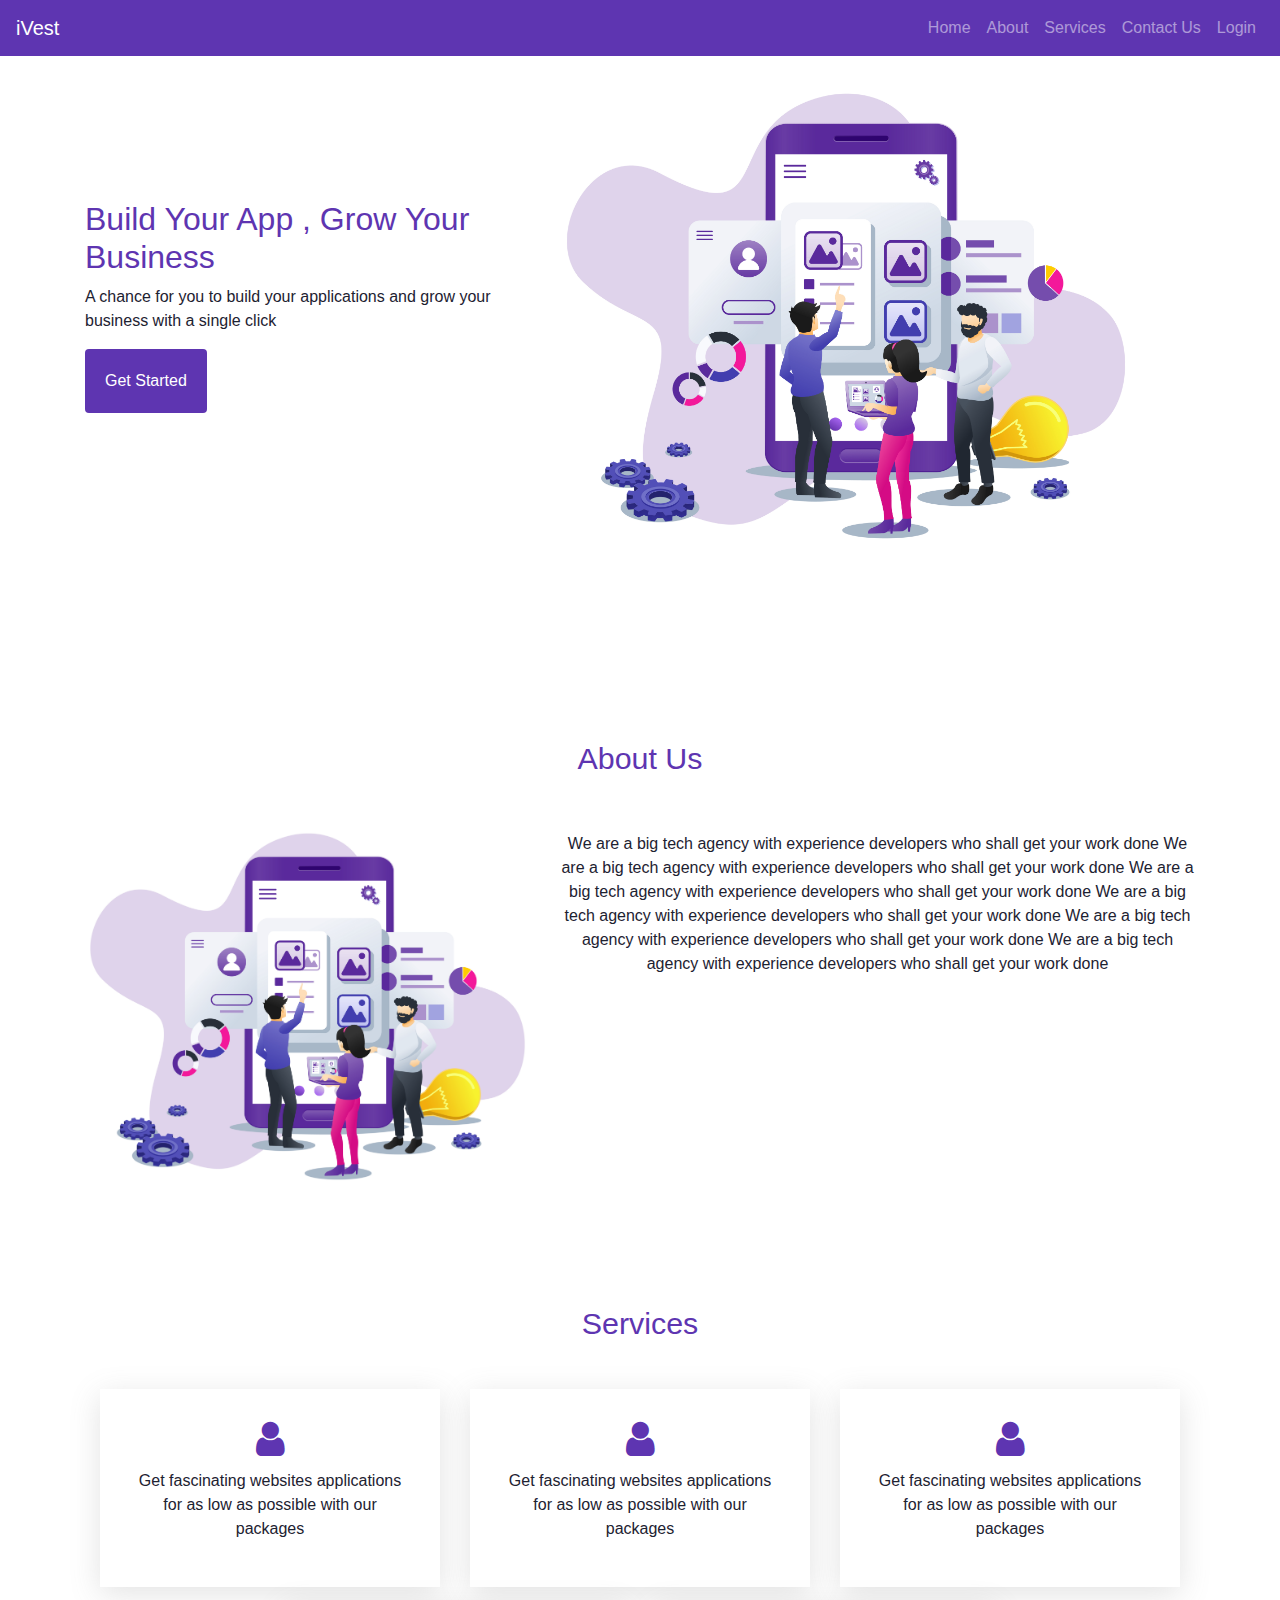
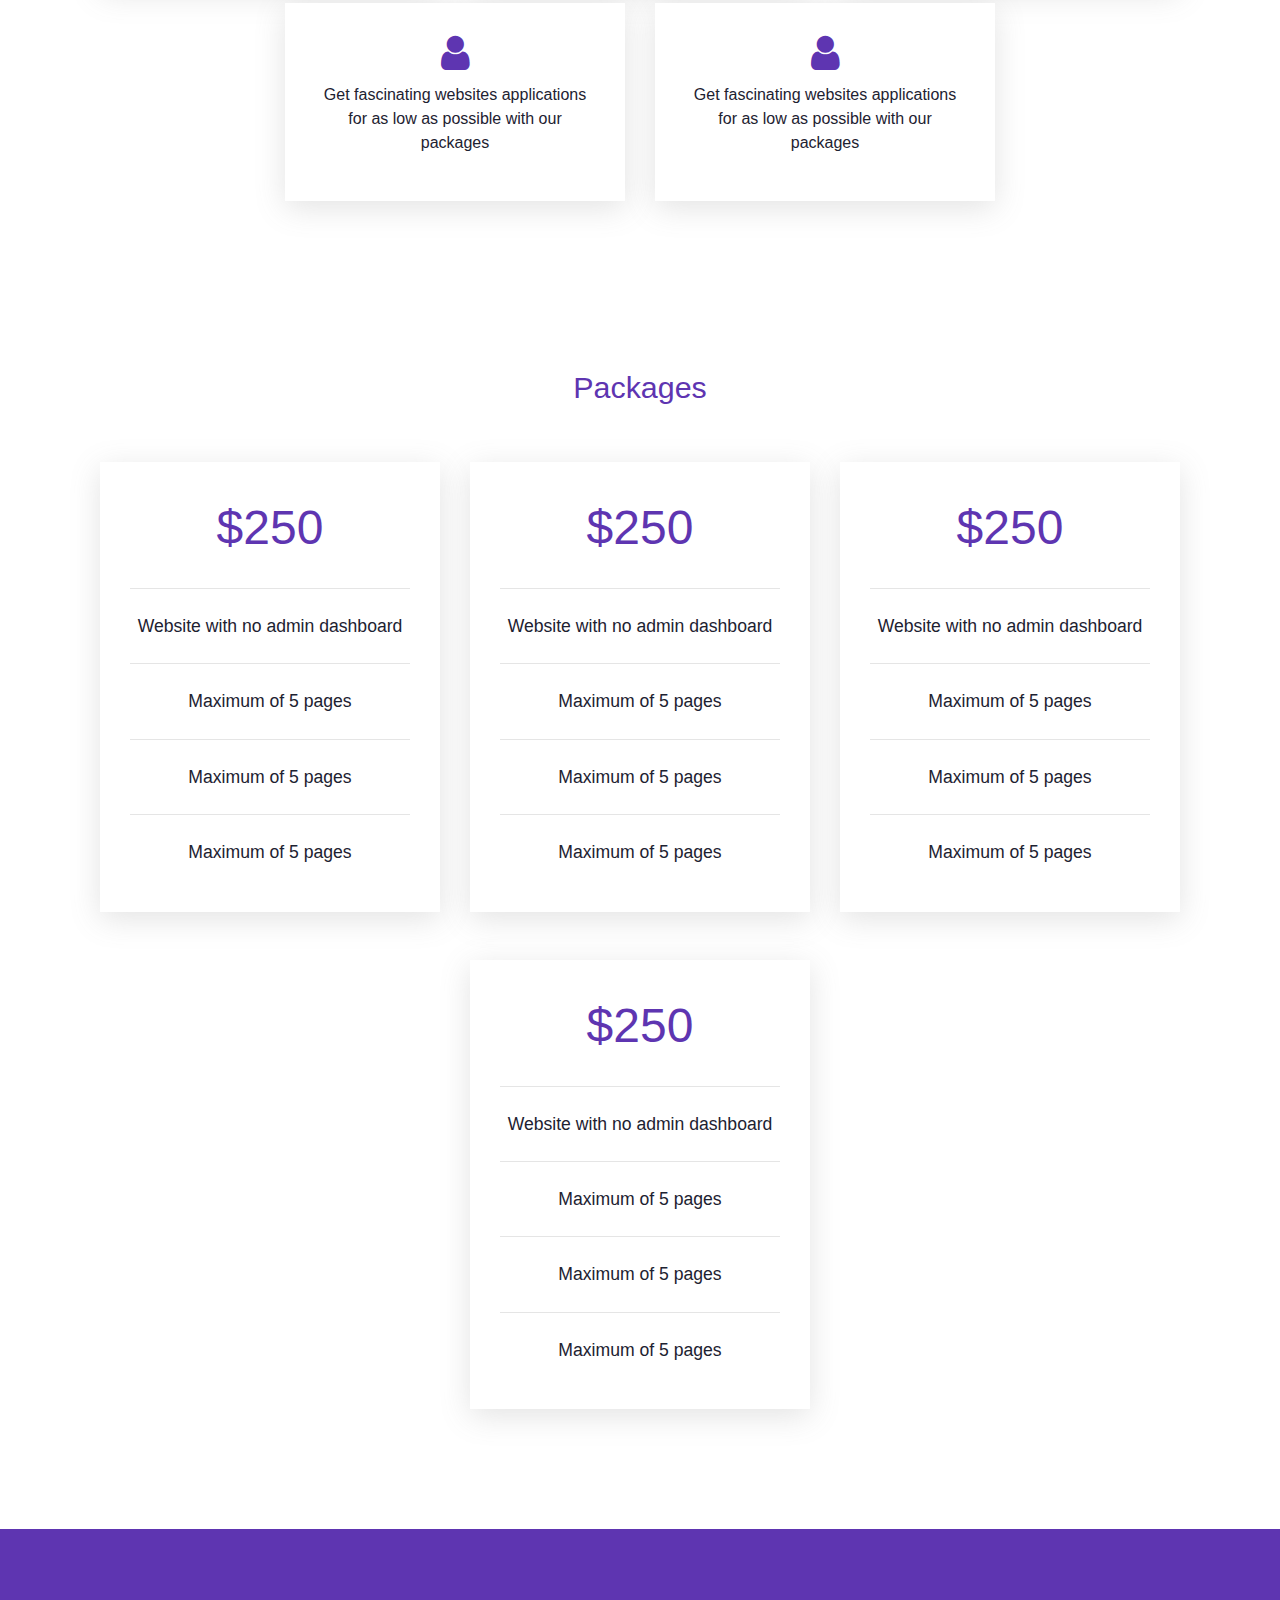
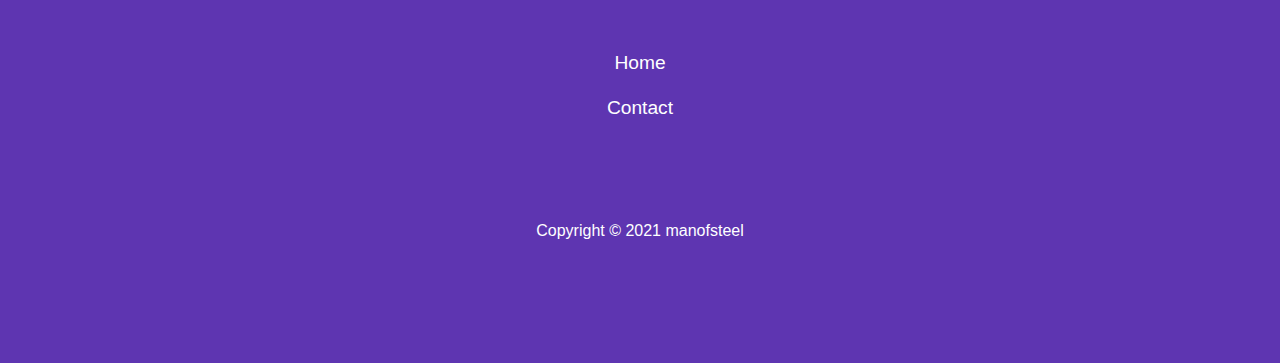
<file: index.html>
<!DOCTYPE html>
<html>
    <head>
        <title>
            iVest
        </title>
        <link rel="stylesheet" href="css/bootstrap.min.css">
        <link rel="stylesheet" href="css/style.css">
        <link rel="stylesheet" href="lib/font-awesome/css/font-awesome.min.css">
    </head>

    <body>
        
        <nav class="navbar nav-bar navbar-expand-md navbar-dark fixed-top">
            <a href="" class="navbar-brand">iVest</a>
            <button class="navbar-toggler" type="button"
			data-toggle="collapse"
			data-target="#toggleMobileMenu"
			aria-controls="#toggleMobileMenu"
			aria-expanded="false"
			aria-label="Toggle navigation">
				<span class="oi oi-menu"><i class="fa fa-bars"></i></span>
			</button>

			<div class="collapse navbar-collapse " id="toggleMobileMenu">
				<ul class="navbar-nav ml-auto  ">
                    <li class="nav-item">
                        <a href="./index.html" class="nav-link">Home</a>
                    </li>

                    <li class="nav-item">
                        <a href="#about" class="nav-link">About</a>
                    </li>

                    <li class="nav-item">
                        <a href="./services.html" class="nav-link">Services</a>
                    </li>

                    <li class="nav-item">
                        <a href="./contact.html" class="nav-link">Contact Us</a>
                    </li>

                    <li class="nav-item">
                        <a href="./login.html" class="nav-link">Login</a>
                    </li>	
        </nav>

        <section class="hero">  
            <div class="container">
            <div class="row justify-content-center">
                <div class="col-lg-5 col-md-5  hero-words">
                    <h2>
                        Build Your App , Grow Your Business
                    </h2>

                    <p>
                        A chance for you to build your applications and grow your business with a single click
                    </p>
                    
                    <a href="" class="btn btn-outline-white hero-btn"> Get Started </a>

                </div>

                <div class="col-lg-7 col-md-7">
                  <img src="img/hero.png" width="90%" alt="">
                </div>

            </div>

            </div>

        </section>

        <section class="about" id="about">
            <div class="container">
                <div class="row justify-content-center mt-5">
                    <div class="col-md-12 col-lg-8 text-center">
                        <h2>
                            About Us
                        </h2>
                        

                    </div>
                    </div>

                    <div class="row justify-content-center">
                        <div class="col-md-5 col-lg-5">
                            <img src="img/hero.png" width="100%">
                        </div>

                        <div class="col-md-7 col-lg-7 text-center mt-5">
                            <div class="about-words">
                                <p>
                                    
                            We are a big tech agency with experience developers who shall get your work done 
                            We are a big tech agency with experience developers who shall get your work done 
                            We are a big tech agency with experience developers who shall get your work done 
                            We are a big tech agency with experience developers who shall get your work done
                            We are a big tech agency with experience developers who shall get your work done 
                            We are a big tech agency with experience developers who shall get your work done 
                                </p>
                            </div>
                        </div>
                    </div>


                    <section class="services" id="services">
                        <div class="container">
                            <div class="row justify-content-center">
                                <div class="col-lg-8 col-md-12 text-center mt-3" >
                                    <h2>
                                        Services
                                    </h2>
                                </div>
                            </div>
                            <div class="row justify-content-center mt-4">
                       
                                <div class="col-md-4 col-lg-4 mt-3 about-details text-center">
                                    <div class="services-single">
                                        <div class="header">
                                            <i class="fa fa-user">
                                            </i>
                                        </div>
                                        <div class="services-words">
                                            <p>
                                                Get fascinating websites applications for as 
                                                low as possible with our packages
                                            </p>
                                        </div>
        
                                    </div>
                                </div>


                                <div class="col-md-4 col-lg-4 mt-3 about-details text-center">
                                    <div class="services-single">
                                        <div class="header">
                                            <i class="fa fa-user">
                                            </i>
                                        </div>
                                        <div class="services-words">
                                            <p>
                                                Get fascinating websites applications for as 
                                                low as possible with our packages
                                            </p>
                                        </div>
        
                                    </div>
                                </div>

                                <div class="col-md-4 col-lg-4 mt-3 about-details text-center">
                                    <div class="services-single">
                                        <div class="header">
                                            <i class="fa fa-user">
                                            </i>
                                        </div>
                                        <div class="services-words">
                                            <p>
                                                Get fascinating websites applications for as 
                                                low as possible with our packages
                                            </p>
                                        </div>
        
                                    </div>
                                </div>

                                <div class="col-md-4 col-lg-4 mt-3 about-details text-center">
                                    <div class="services-single">
                                        <div class="header">
                                            <i class="fa fa-user">
                                            </i>
                                        </div>
                                        <div class="services-words">
                                            <p>
                                                Get fascinating websites applications for as 
                                                low as possible with our packages
                                            </p>
                                        </div>
        
                                    </div>
                                </div>

                                <div class="col-md-4 col-lg-4 mt-3 about-details text-center">
                                    <div class="services-single">
                                        <div class="header">
                                            <i class="fa fa-user">
                                            </i>
                                        </div>
                                        <div class="services-words">
                                            <p>
                                                Get fascinating websites applications for as 
                                                low as possible with our packages
                                            </p>
                                        </div>
        
                                    </div>
                                </div>
                                
                        </div>
                    </section>
                  



                  <section class="packages">
                      <div class="container">
                          <div class="row justify-content-center">
                              <div class="col-md-12 col-lg-8 mt-5 text-center">
                                  <h2>
                                      Packages
                                  </h2>
                              </div>
                          </div>

                          <div class="row justify-content-center">

                              <div class="col-lg-4 col-md-4 mt-5 text-center">
                                  <div class="package-single">
                                      <div class="package-price">
                                        
                                      <span>
                                    $250
                                    </span>

                                      </div>

                                      <div class="package-details">
                                          <ul>
                                            <hr class="my-4">

                                              <li type="bullet">
                                                Website with no admin dashboard 
                                              </li>

                                              <hr class="my-4">

                                              <li type="bullets">
                                                Maximum of 5 pages 
                                              </li>

                                              <hr class="my-4">

                                              <li type="bullets">
                                                Maximum of 5 pages 
                                              </li>

                                              <hr class="my-4">
                                              
                                              <li type="bullets">
                                                Maximum of 5 pages 
                                              </li>

                                          </ul>
                                      </div>
                                  </div>
                              </div>





                              
                              <div class="col-lg-4 col-md-4 mt-5 text-center">
                                <div class="package-single">
                                    <div class="package-price">
                                      
                                    <span>
                                      $250
                                  </span>

                                    </div>

                                    <div class="package-details">
                                        <ul>
                                          <hr class="my-4">

                                            <li type="bullet">
                                              Website with no admin dashboard 
                                            </li>

                                            <hr class="my-4">

                                            <li type="bullets">
                                              Maximum of 5 pages 
                                            </li>

                                            <hr class="my-4">

                                            <li type="bullets">
                                              Maximum of 5 pages 
                                            </li>

                                            <hr class="my-4">
                                            
                                            <li type="bullets">
                                              Maximum of 5 pages 
                                            </li>

                                        </ul>
                                    </div>
                                </div>
                            </div>



                            
                            <div class="col-lg-4 col-md-4 mt-5 text-center">
                                <div class="package-single">
                                    <div class="package-price">
                                      
                                    <span>
                                    $250
                                  </span>

                                    </div>

                                    <div class="package-details">
                                        <ul>
                                          <hr class="my-4">

                                            <li type="bullet">
                                              Website with no admin dashboard 
                                            </li>

                                            <hr class="my-4">

                                            <li type="bullets">
                                              Maximum of 5 pages 
                                            </li>

                                            <hr class="my-4">

                                            <li type="bullets">
                                              Maximum of 5 pages 
                                            </li>

                                            <hr class="my-4">
                                            
                                            <li type="bullets">
                                              Maximum of 5 pages 
                                            </li>

                                        </ul>
                                    </div>
                                </div>
                            </div>



                            
                            <div class="col-lg-4 col-md-4 mt-5 text-center">
                                <div class="package-single">
                                    <div class="package-price">
                                      
                                    <span>
                                    $250
                                  </span>

                                    </div>

                                    <div class="package-details">
                                        <ul>
                                          <hr class="my-4">

                                            <li type="bullet">
                                              Website with no admin dashboard 
                                            </li>

                                            <hr class="my-4">

                                            <li type="bullets">
                                              Maximum of 5 pages 
                                            </li>

                                            <hr class="my-4">

                                            <li type="bullets">
                                              Maximum of 5 pages 
                                            </li>

                                            <hr class="my-4">
                                            
                                            <li type="bullets">
                                              Maximum of 5 pages 
                                            </li>

                                        </ul>
                                    </div>
                                </div>
                            </div>

                          </div>

                      </div>

                  </section>          

                      
                    </div>
                </div>
            </div>
        </section>



        <footer>
            <div class="container footer-body">
                <div class="row justify-content-center">
                    <div class="col-lg-8 col-md-12 text-center">
                        <p>
                            <a href="">
                                Home
                            </a>
    
                        </p>

                        <p>
                            <a href="">
                                Contact
                            </a>    
                        </p>

                        <div class="row mt-5">
                            <div class="col-12  mt-5 text-center">
                                Copyright © 2021 manofsteel
                            </div>
                        </div>
                    </div>

                </div>
            </div>
        </footer>


    </body>
    <script src="js/jquery.min.js"></script>
    <script src="js/bootstrap.min.js"></script>
</html>
</file>
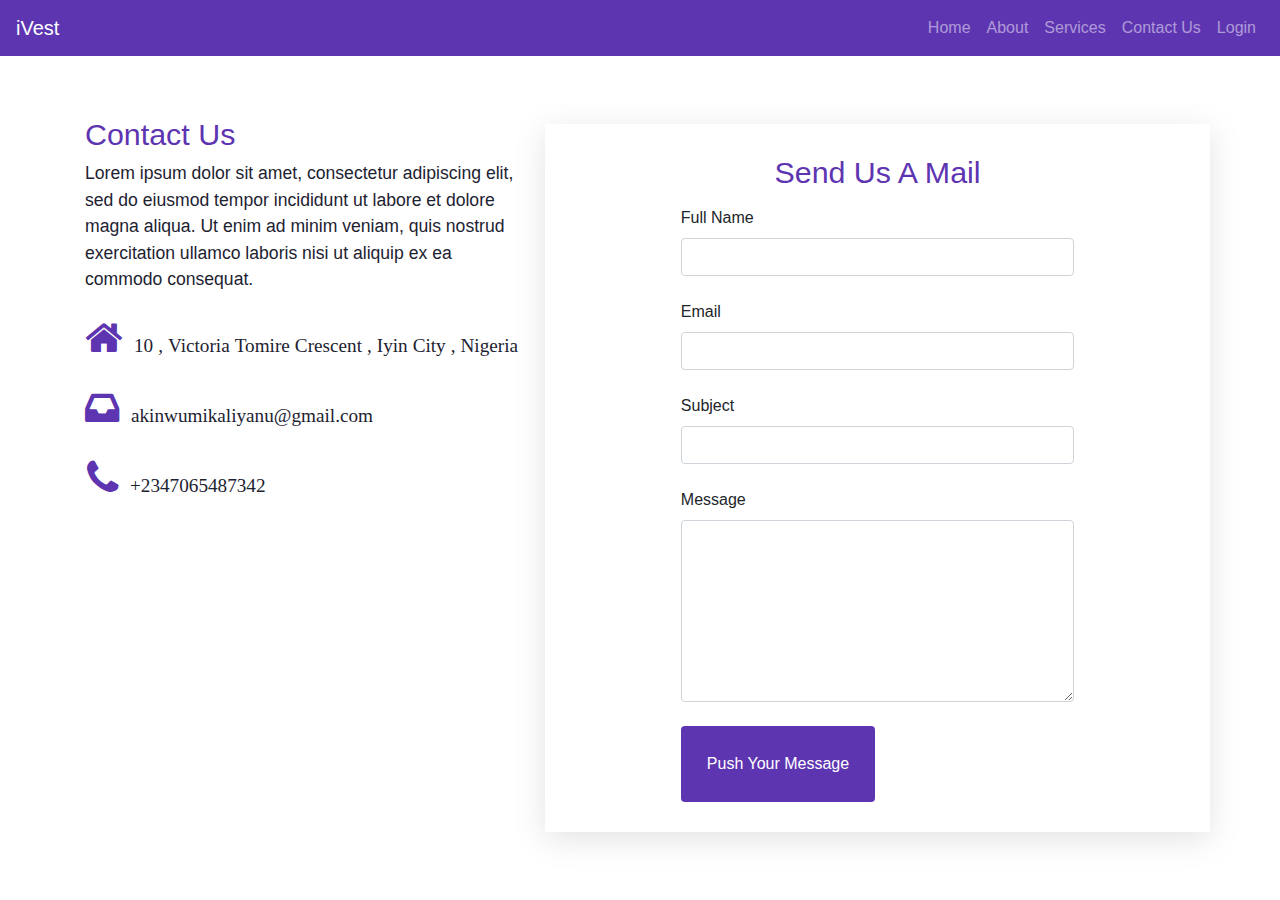
<file: contact.html>
<!DOCTYPE html>
<html>
    <head>
        <title>
            iVest
        </title>
        <link rel="stylesheet" href="css/bootstrap.min.css">
        <link rel="stylesheet" href="css/style.css">
        <link rel="stylesheet" href="lib/font-awesome/css/font-awesome.min.css">
    </head>

    <body>
        
        <nav class="navbar nav-bar navbar-expand-md navbar-dark">
            <a href="" class="navbar-brand">iVest</a>
            <button class="navbar-toggler" type="button"
			data-toggle="collapse"
			data-target="#toggleMobileMenu"
			aria-controls="#toggleMobileMenu"
			aria-expanded="false"
			aria-label="Toggle navigation">
				<span class="oi oi-menu"><i class="fa fa-bars"></i></span>
			</button>

			<div class="collapse navbar-collapse " id="toggleMobileMenu">
				<ul class="navbar-nav ml-auto  ">
                    <li class="nav-item">
                        <a href="./index.html" class="nav-link">Home</a>
                    </li>

                    <li class="nav-item">
                        <a href="./index.html" class="nav-link">About</a>
                    </li>

                    <li class="nav-item">
                        <a href="./services.html" class="nav-link">Services</a>
                    </li>

                    <li class="nav-item">
                        <a href="./contact.html" class="nav-link">Contact Us</a>
                    </li>

                    <li class="nav-item">
                        <a href="./login.html" class="nav-link">Login</a>
                    </li>	
        </nav>
<section class="contact">
    <div class="container">
        <div class="row justify-content-center">
            <div class="col-lg-5 col-md-6">
                <div class="contact-intro">
                    <h2>
                        Contact Us
                    </h2>
                    <p>
                        Lorem ipsum dolor sit amet, consectetur adipiscing elit,
                         sed do eiusmod tempor incididunt ut labore et dolore magna aliqua. 
                         Ut enim ad minim veniam, quis nostrud exercitation ullamco laboris nisi ut aliquip ex ea commodo consequat.
                    </p>
                    <div class="contact-address">
                        
                        <span class="fa fa-home">
                           <span> 10 , Victoria Tomire Crescent , Iyin City , Nigeria</span>
                        </span>

                        <span class="fa fa-inbox">
                            <span>akinwumikaliyanu@gmail.com</span>
                        </span>

                        <span class="fa fa-phone">
                            <span>+2347065487342 </span>
                        </span>

                    </div>
                </div>

            </div>


            <div class="col-lg-7 col-md-6 mt-2 form-page">
                <h2 class="text-center">
                    Send Us A Mail
                </h2>
                    <form action="">
                        <div class="row justify-content-center">
                            <div class="col-lg-8 col-md-12  mt-2 ">
                                
                            <div class="form-group">
                                <label for="Full Name" class="form-label">Full Name </label>
                                <input type="text" class="form-control" name="Full_name" minlength="10">
                            </div>
                            </div>

                            <div class="col-lg-8 col-md-12 mt-2 ">
                                
                                <div class="form-group">
                                    <label for="email" class="form-label">Email</label>
                                    <input type="email" class="form-control" name="email" >
                                </div>
                                </div>

                                <div class="col-lg-8 col-md-12 mt-2 ">
                                
                                    <div class="form-group">
                                        <label for="Subject" class="form-label">Subject</label>
                                        <input type="text" class="form-control" name="subject" minlength="5">
                                    </div>
                                    </div>

                                    <div class="col-lg-8 col-md-12 mt-2 ">
                                
                                        <div class="form-group">
                                            <label for="Message" class="form-label">Message</label>
                                            <textarea cols="5"  rows="7" class="form-control" name="message" minlength="10"></textarea>
                                        </div>
                                    </div>

                                    <div class="col-lg-8 col-md-12 mt-2 ">
                                        <button class="btn btn-outline-white ">Push Your Message</button>
                                    </div>
                        </div>
                    </form>
            </div>

        </div>

        </div>
    </div>
</section>

        </body>
        <script src="js/jquery.min.js"></script>
        <script src="js/bootstrap.min.js"></script>
</html>
</file>
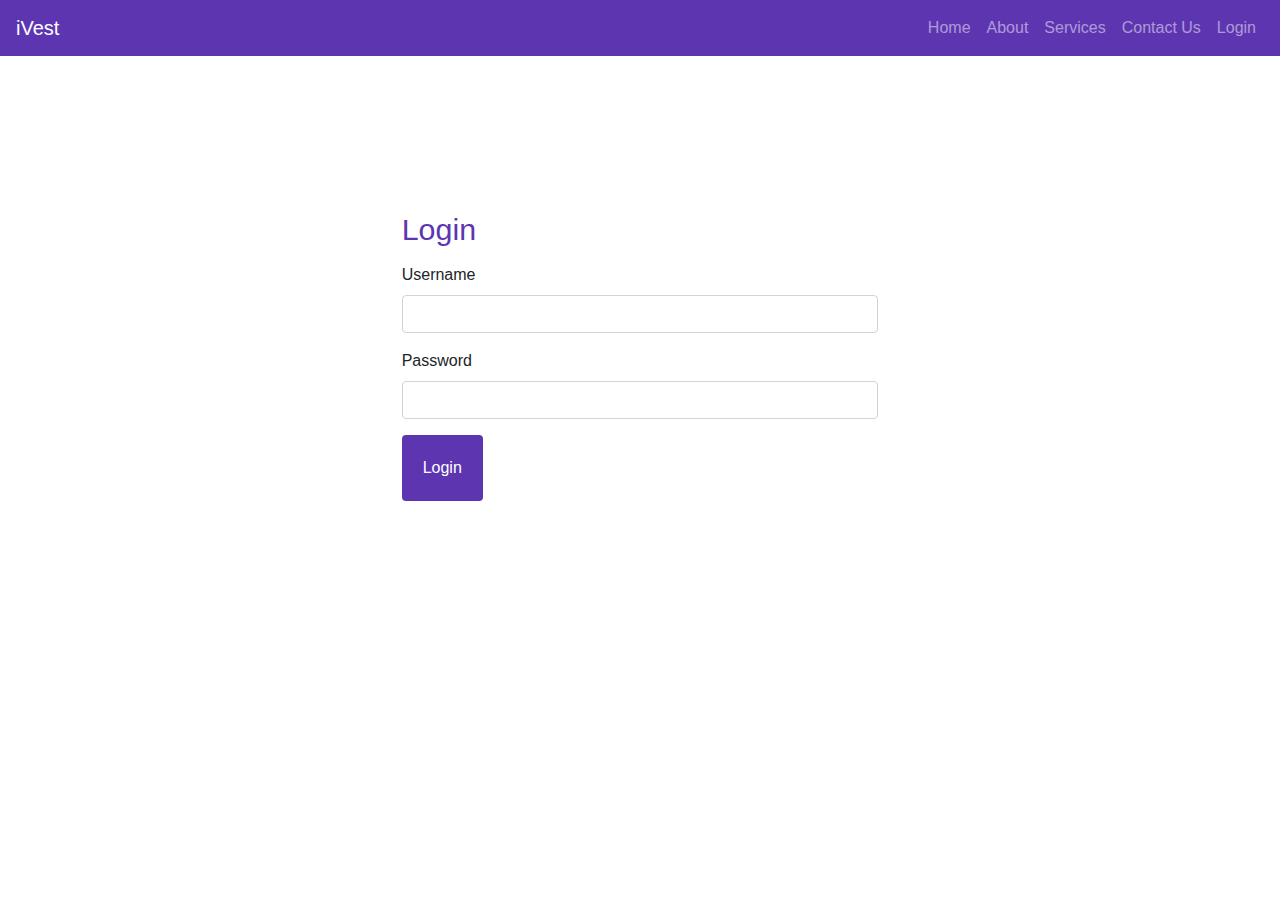
<file: login.html>
<!DOCTYPE html>
<html>
    <head>
        <title>
            iVest
        </title>
        <link rel="stylesheet" href="css/bootstrap.min.css">
        <link rel="stylesheet" href="css/style.css">
        <link rel="stylesheet" href="lib/font-awesome/css/font-awesome.min.css">
    </head>

    <body>
        
        <nav class="navbar nav-bar navbar-expand-md navbar-dark navbar-fixed-top">
            <a href="" class="navbar-brand">iVest</a>
            <button class="navbar-toggler" type="button"
			data-toggle="collapse"
			data-target="#toggleMobileMenu"
			aria-controls="#toggleMobileMenu"
			aria-expanded="false"
			aria-label="Toggle navigation">
				<span class="oi oi-menu"><i class="fa fa-bars"></i></span>
			</button>

			<div class="collapse navbar-collapse " id="toggleMobileMenu">
				<ul class="navbar-nav ml-auto  ">
                    <li class="nav-item">
                        <a href="./index.html" class="nav-link">Home</a>
                    </li>

                    <li class="nav-item">
                        <a href="./index.html" class="nav-link">About</a>
                    </li>

                    <li class="nav-item">
                        <a href="index.html" class="nav-link">Services</a>
                    </li>

                    <li class="nav-item">
                        <a href="./contact.html" class="nav-link">Contact Us</a>
                    </li>

                    <li class="nav-item">
                        <a href="./login.html" class="nav-link">Login</a>
                    </li>	
        </nav>

        <section class="login">
            <div class="container">
                <div class="row justify-content-center">
                    <div class="col-lg-8 col-md-12">
                       

                        <form action="">
                            
                            <div class="row justify-content-center">
                                <div class="col-md-12 col-lg-8">

                                    <h1 class="mb-3">
                                        Login
                                    </h1>

                                    <div class="form-group mt-3">
                                        <label for="username" class="username">Username</label>
                                        <input type="text" class="form-control shadow-none" name="username">
                                    </div>

                                    
                                    <div class="form-group">
                                        <label for="password" class="username">Password</label>
                                        <input type="password" class="form-control shadow-none" name="password">
                                    </div>

                                    <button class="btn btn-outline-white" type="submit">
                                        Login
                                    </button>

                                </div>
                            </div>
                        </form>
                    </div>
                </div>
            </div>
        </section>



    <script src="js/jquery.min.js"></script>
    <script src="js/bootstrap.min.js"></script>
</body>
</html>
</file>
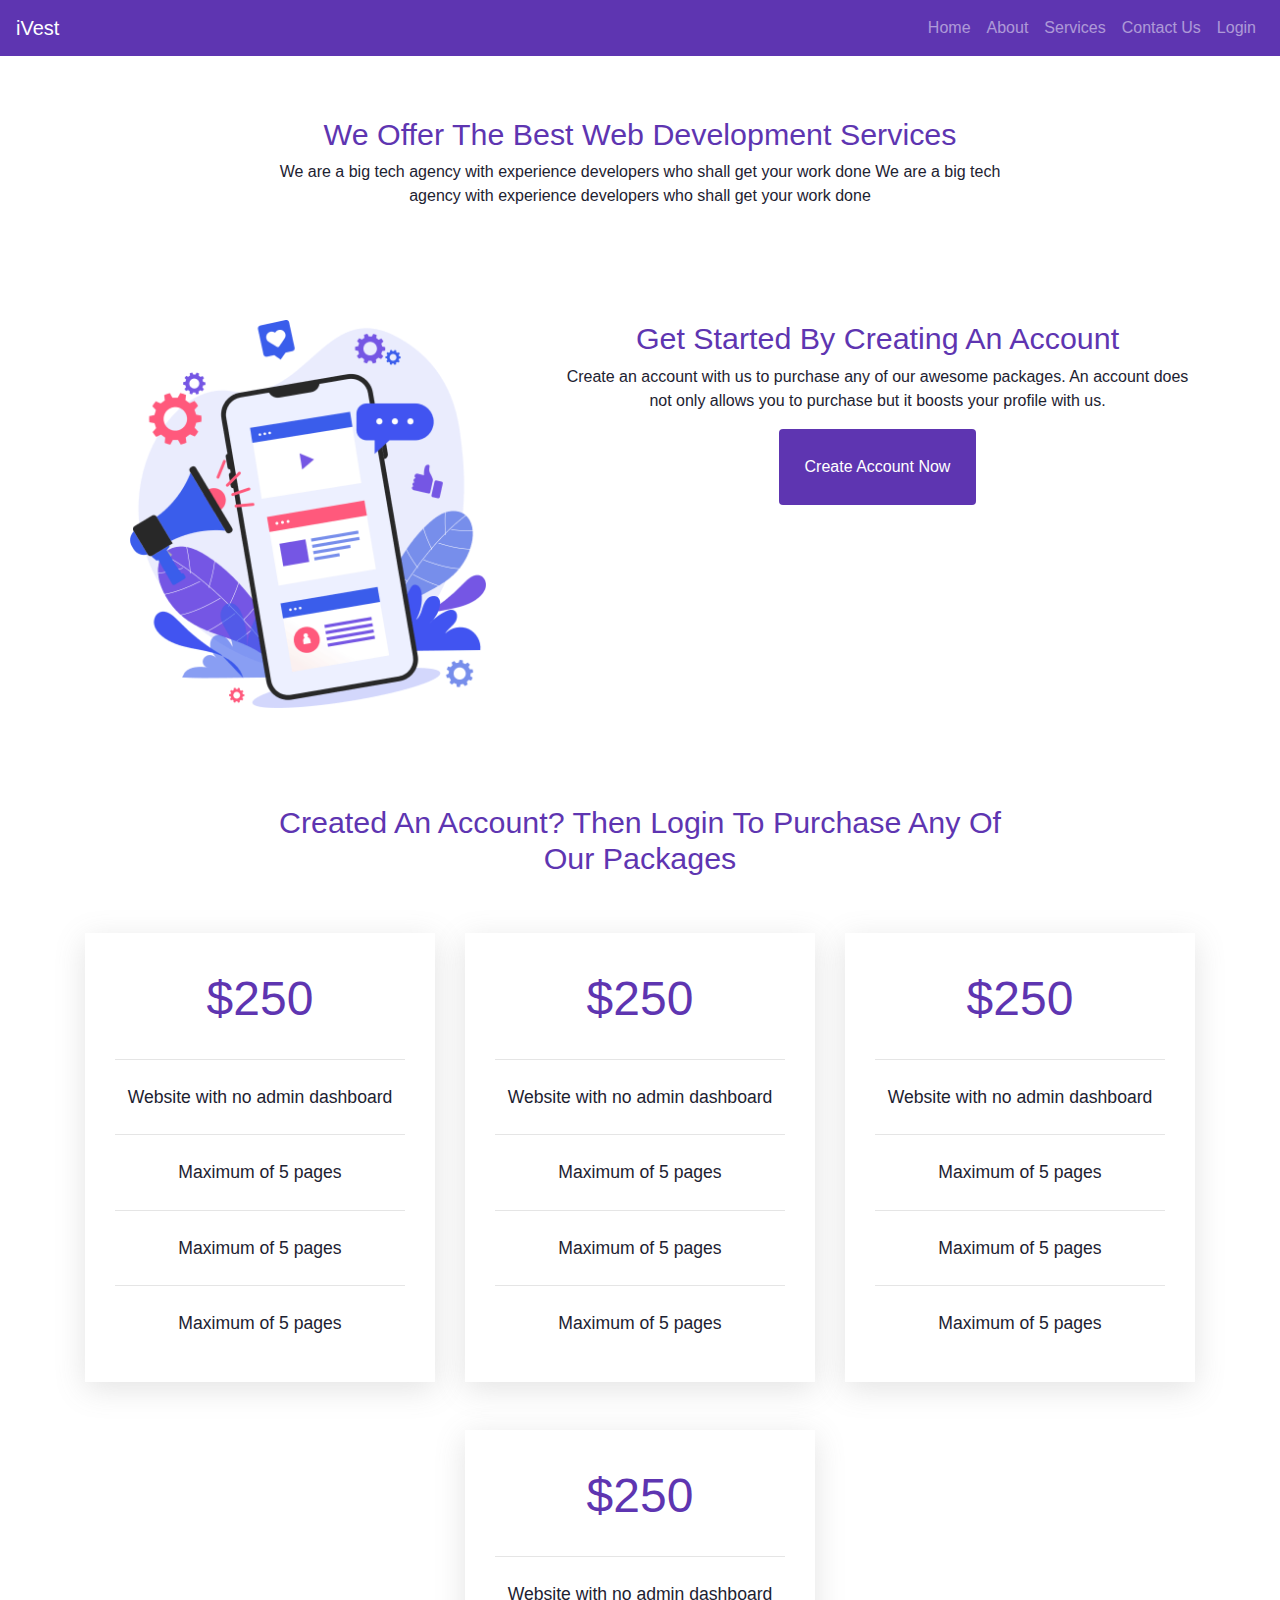
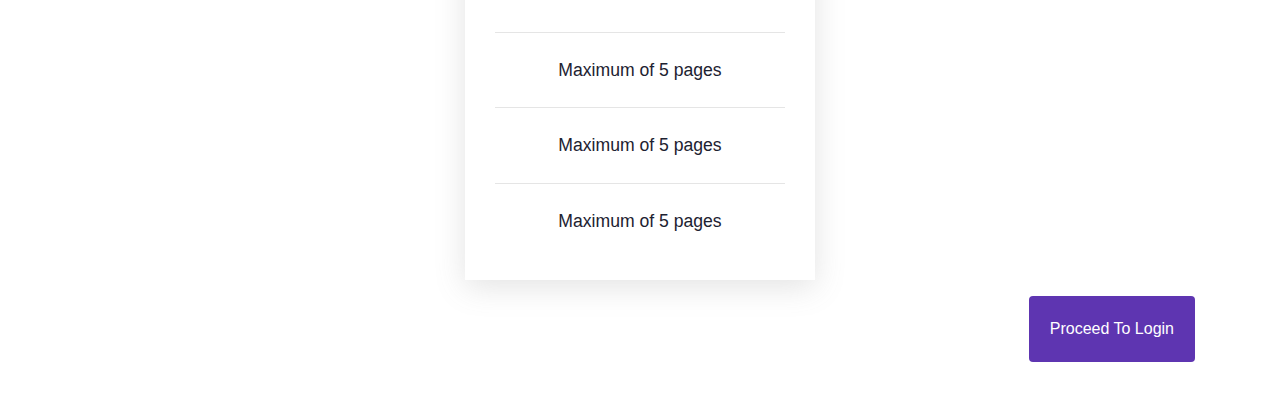
<file: services.html>
<!DOCTYPE html>
<html>
    <head>
        <title>
            iVest
        </title>
        <link rel="stylesheet" href="css/bootstrap.min.css">
        <link rel="stylesheet" href="css/style.css">
        <link rel="stylesheet" href="lib/font-awesome/css/font-awesome.min.css">
    </head>

    <body>


        <nav class="navbar nav-bar navbar-expand-md navbar-dark">
            <a href="" class="navbar-brand">iVest</a>
            <button class="navbar-toggler" type="button"
			data-toggle="collapse"
			data-target="#toggleMobileMenu"
			aria-controls="#toggleMobileMenu"
			aria-expanded="false"
			aria-label="Toggle navigation">
				<span class="oi oi-menu"><i class="fa fa-bars"></i></span>
			</button>

			<div class="collapse navbar-collapse " id="toggleMobileMenu">
				<ul class="navbar-nav ml-auto  ">
                    <li class="nav-item">
                        <a href="./index.html" class="nav-link">Home</a>
                    </li>

                    <li class="nav-item">
                        <a href="./index.html" class="nav-link">About</a>
                    </li>

                    <li class="nav-item">
                        <a href="./services.html" class="nav-link">Services</a>
                    </li>

                    <li class="nav-item">
                        <a href="./contact.html" class="nav-link">Contact Us</a>
                    </li>

                    <li class="nav-item">
                        <a href="./login.html" class="nav-link">Login</a>
                    </li>	
        </nav>



        <section class="services">
            <div class="container">
                <div class="row justify-content-center">
                    <div class="col-md-12 col-lg-8 text-center">
                        <h2>
                            We Offer The Best Web Development Services
                        </h2>

                        <p>
                            
                            We are a big tech agency with experience
                            developers who shall get your work done We are a big 
                            tech agency with experience developers who shall get
                            your work done 
                        </p>
                    </div>
                </div>

                
                <div class="row justify-content-center mt-5">
                    <div class="col-md-6 col-lg-5 text-center mt-5">
                        <img src="img/features-3.png" alt="" width="80%">
                    </div>

                    <div class="col-md-6 col-lg-7 mt-5 text-center">
                        <h2>
                            Get Started By Creating An Account
                        </h2>

                        <p>
                            Create an account with us to purchase any of our awesome packages.
                            An account does not only allows you to purchase but it boosts your profile with us.
                         
                        </p>

                        <a href="./signup.html"  class="btn btn-outline-white">Create Account Now </a>
                    </div>
                </div>



                <div class="row justify-content-center mt-5">
                    <div class="col-md-12 col-lg-8 text-center mt-5">
                        <h2>
                            Created An Account? Then Login To Purchase Any Of Our Packages 
                        </h2>
                    </div>
                    </div>
                    <div class="row justify-content-center">
                    <div class="col-lg-4 col-md-4 mt-5 text-center">
                        <div class="package-single">
                            <div class="package-price">
                              
                            <span>
                          $250
                          </span>

                            </div>

                            <div class="package-details">
                                <ul>
                                  <hr class="my-4">

                                    <li type="bullet">
                                      Website with no admin dashboard 
                                    </li>

                                    <hr class="my-4">

                                    <li type="bullets">
                                      Maximum of 5 pages 
                                    </li>

                                    <hr class="my-4">

                                    <li type="bullets">
                                      Maximum of 5 pages 
                                    </li>

                                    <hr class="my-4">
                                    
                                    <li type="bullets">
                                      Maximum of 5 pages 
                                    </li>

                                </ul>
                            </div>
                        </div>
                    </div>





                    
                    <div class="col-lg-4 col-md-4 mt-5 text-center">
                      <div class="package-single">
                          <div class="package-price">
                            
                          <span>
                            $250
                        </span>

                          </div>

                          <div class="package-details">
                              <ul>
                                <hr class="my-4">

                                  <li type="bullet">
                                    Website with no admin dashboard 
                                  </li>

                                  <hr class="my-4">

                                  <li type="bullets">
                                    Maximum of 5 pages 
                                  </li>

                                  <hr class="my-4">

                                  <li type="bullets">
                                    Maximum of 5 pages 
                                  </li>

                                  <hr class="my-4">
                                  
                                  <li type="bullets">
                                    Maximum of 5 pages 
                                  </li>

                              </ul>
                          </div>
                      </div>
                  </div>



                  
                  <div class="col-lg-4 col-md-4 mt-5 text-center">
                      <div class="package-single">
                          <div class="package-price">
                            
                          <span>
                          $250
                        </span>

                          </div>

                          <div class="package-details">
                              <ul>
                                <hr class="my-4">

                                  <li type="bullet">
                                    Website with no admin dashboard 
                                  </li>

                                  <hr class="my-4">

                                  <li type="bullets">
                                    Maximum of 5 pages 
                                  </li>

                                  <hr class="my-4">

                                  <li type="bullets">
                                    Maximum of 5 pages 
                                  </li>

                                  <hr class="my-4">
                                  
                                  <li type="bullets">
                                    Maximum of 5 pages 
                                  </li>

                              </ul>
                          </div>
                      </div>
                  </div>



                  
                  <div class="col-lg-4 col-md-4 mt-5 text-center">
                      <div class="package-single">
                          <div class="package-price">
                            
                          <span>
                          $250
                        </span>

                          </div>

                          <div class="package-details">
                              <ul>
                                <hr class="my-4">

                                  <li type="bullet">
                                    Website with no admin dashboard 
                                  </li>

                                  <hr class="my-4">

                                  <li type="bullets">
                                    Maximum of 5 pages 
                                  </li>

                                  <hr class="my-4">

                                  <li type="bullets">
                                    Maximum of 5 pages 
                                  </li>

                                  <hr class="my-4">
                                  
                                  <li type="bullets">
                                    Maximum of 5 pages 
                                  </li>

                              </ul>
                          </div>
                      </div>
                  </div>
                </div>
                <a href="./login.html" class="btn btn-outline-white mt-3 pull-right mb-5 s-btn ">Proceed To Login</a>
            </div>
        </section>



    </body>
    <script src="js/jquery.min.js"></script>
    <script src="js/bootstrap.min.js"></script>
</html>
</file>
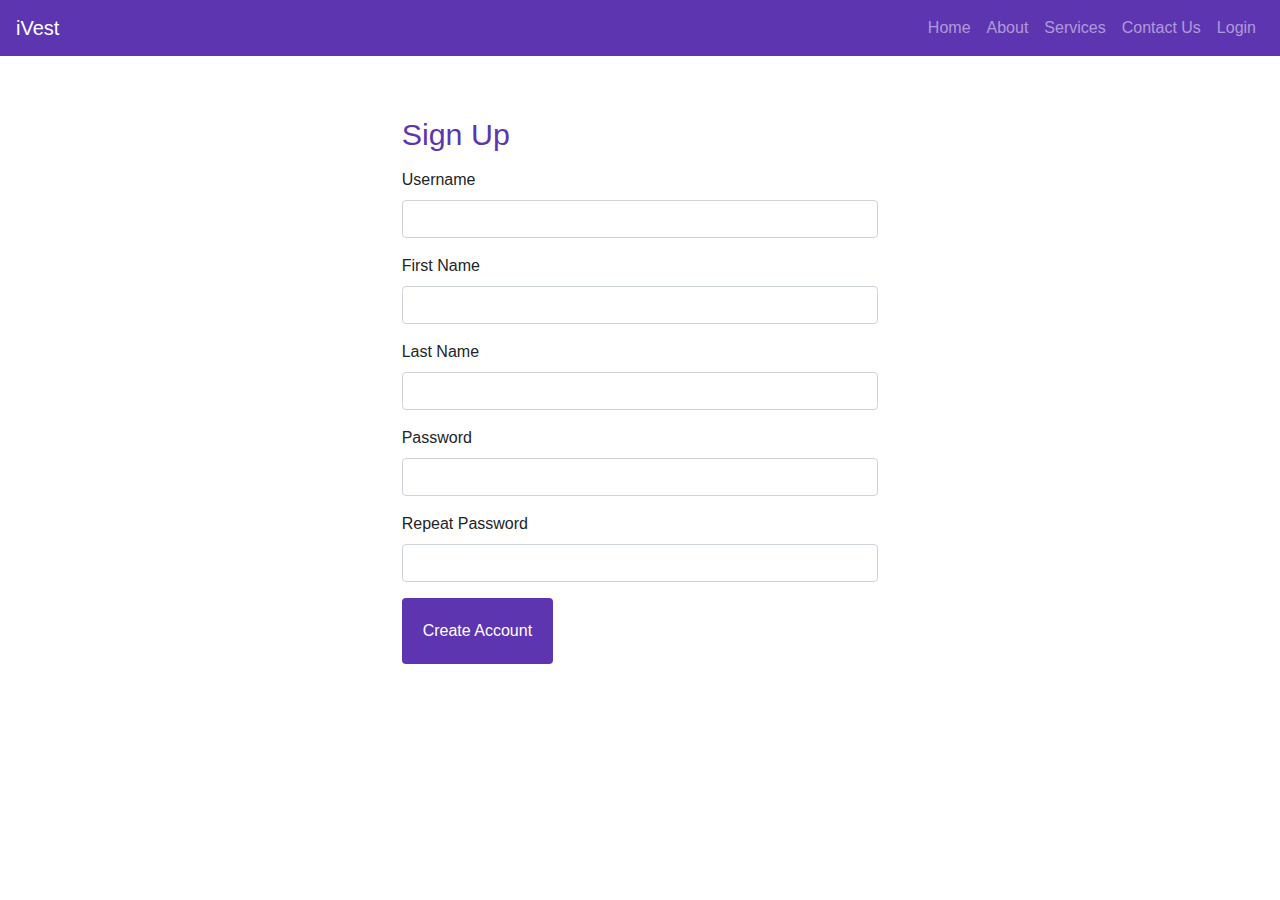
<file: signup.html>
<!DOCTYPE html>
<html>
    <head>
        <title>
            iVest
        </title>
        <link rel="stylesheet" href="css/bootstrap.min.css">
        <link rel="stylesheet" href="css/style.css">
        <link rel="stylesheet" href="lib/font-awesome/css/font-awesome.min.css">
    </head>

    <body>
        
        <nav class="navbar nav-bar navbar-expand-md navbar-dark navbar-fixed-top">
            <a href="" class="navbar-brand">iVest</a>
            <button class="navbar-toggler" type="button"
			data-toggle="collapse"
			data-target="#toggleMobileMenu"
			aria-controls="#toggleMobileMenu"
			aria-expanded="false"
			aria-label="Toggle navigation">
				<span class="oi oi-menu"><i class="fa fa-bars"></i></span>
			</button>

			<div class="collapse navbar-collapse " id="toggleMobileMenu">
				<ul class="navbar-nav ml-auto  ">
                    <li class="nav-item">
                        <a href="./index.html" class="nav-link">Home</a>
                    </li>

                    <li class="nav-item">
                        <a href="./index.html" class="nav-link">About</a>
                    </li>

                    <li class="nav-item">
                        <a href="index.html" class="nav-link">Services</a>
                    </li>

                    <li class="nav-item">
                        <a href="./contact.html" class="nav-link">Contact Us</a>
                    </li>

                    <li class="nav-item">
                        <a href="./login.html" class="nav-link">Login</a>
                    </li>	
        </nav>

        <section class="signup">
            <div class="container">
                <div class="row justify-content-center">
                    <div class="col-lg-8 col-md-12">
                       

                        <form action="">
                            
                            <div class="row justify-content-center">
                                <div class="col-md-12 col-lg-8">

                                    <h1 class="mb-3">
                                        Sign Up
                                    </h1>

                                    <div class="form-group mt-3">
                                        <label for="username" class="username">Username</label>
                                        <input type="text" class="form-control shadow-none" name="username">
                                    </div>

                                    <div class="form-group mt-3">
                                        <label for="first name" class="username">First Name</label>
                                        <input type="text" class="form-control shadow-none" name="f_name">
                                    </div>

                                    <div class="form-group mt-3">
                                        <label for="Last Name" class="username">Last Name</label>
                                        <input type="text" class="form-control shadow-none" name="l_name">
                                    </div>
                                    
                                    <div class="form-group">
                                        <label for="password" class="username">Password</label>
                                        <input type="password" class="form-control shadow-none" name="password">
                                    </div>

                                    <div class="form-group">
                                        <label for="password2" class="username">Repeat Password</label>
                                        <input type="password" class="form-control shadow-none" name="password2">
                                    </div>

                                    <button class="btn btn-outline-white" type="submit">
                                        Create Account
                                    </button>

                                </div>
                            </div>
                        </form>
                    </div>
                </div>
            </div>
        </section>



    <script src="js/jquery.min.js"></script>
    <script src="js/bootstrap.min.js"></script>
</body>
</html>
</file>
<file: css/style.css>
:root{
    --main-color:#5e35b1;
    --color-dark:#1d2231;
    --text-grey:#8390a2;
    --secondary-color:#f3e5f5;
}
 

body{
    background:#fff;
}

*{
    padding: 0;
    margin: 0;
    text-decoration: none;
    list-style: none;
}

.nav-bar{
    background: var(--main-color);
    color: #fff;
}

.hero{
    height: 100%;
    padding:30px;
}
.hero .hero-words{
    margin-top:170px;
}

.hero .hero-words h2{
    color: var(--main-color);
    font-size:2rem;
}

.hero-words p{
    color: var(--color-dark);
}

.hero .hero-btn{
    padding:20px;
    border:0;
    color: #fff;
    background:var(--main-color);
}

.hero .hero-btn:hover{
    transform: scale(1.1);
}

.about, .services , .packages , .team , .footer-body , .contact , .login , .services , .signup{
    padding: 60px 0;

}

.about h2, .services h2, .packages h2 , .team h2 , .contact h2 , .login h1 , .services h2 , .signup h1{
    color: var(--main-color); 
    font-size:1.9rem;
}


.about .about-words{
    color: var(--color-dark);
    font-size:1rem;
}

.services .services-single{
    height:100%;
    background:#fff;
    box-shadow:0px 7px 29px 0px rgba(116, 116, 116, 0.2) ;
    padding: 30px;
}

.services .services-single i{
    color: #5e35b1;
    font-size: 2.5rem;
    margin-bottom:10px;
}

.packages .package-single , .services .package-single{

    color: var(--color-dark);
    background: #fff;
    box-shadow:0px 7px 29px 0px rgba(116, 116, 116, 0.2) ;
    padding: 30px;
}

.packages .package-single .package-price span , .services .package-single .package-price span{
    font-size: 3rem;
    color: var(--main-color);
}

.packages .package-single ul li , .services .package-single ul li { 
    color: var(--color-dark);
    font-size: 1.1rem;
}

.team .overlay{
    background: var(--main-color);
    position:absolute;
    width:100%;
    height:70%;
    opacity:.1;
}

.team .team-single, .team .team-details{
    padding: 25px;
    
}

.team .team-single{
    background: #fff;
    z-index: 1000;
    border-radius:7px;
}

.team .team-details{
    background: var(--secondary-color);
    width:100%;
}

footer{
    padding: 60px 0;
    background: var(--main-color);
    color:#ffffff;
}

footer a{
    color: #ffffff;
    font-size:1.2rem;
}

.contact .contact-intro p{
    color: var(--color-dark);
    font-size: 1.1rem;
}

.contact .contact-address span{
    color:var(--color-dark);
    font-size: 1.2rem;
    margin-top:10px;
    margin-bottom:20px;

}

.contact .contact-address  .fa{

    font-size: 2.5rem;
    color: var(--main-color);
}

.contact .contact-address span:last-child{

    padding-left:2px;
  
}

.contact .contact-address span:first-child{

    padding-right: 2px;
}

.contact .btn{

    padding: 25px;
    background: var(--main-color);
    color: #ffffff;
}

.contact .btn:hover{
    transform: scale(1.03);
}

.contact .form-page{
    box-shadow: rgba(116, 116, 116, 0.2) 0px 7px 29px 0px ;
    padding: 30px;
}


.login{

    margin-top: 95px;
}

.login .btn , .signup .btn{
    padding: 20px;
    color: #ffffff;
    background: var(--main-color);
}

.services .btn{
    padding: 25px;
    color: #ffffff;
    background: var(--main-color);
}

.services .s-btn{
    padding: 20px;
    
}

.services p{
    color: var(--color-dark);
    font-size: 1rem;
}
</file>
